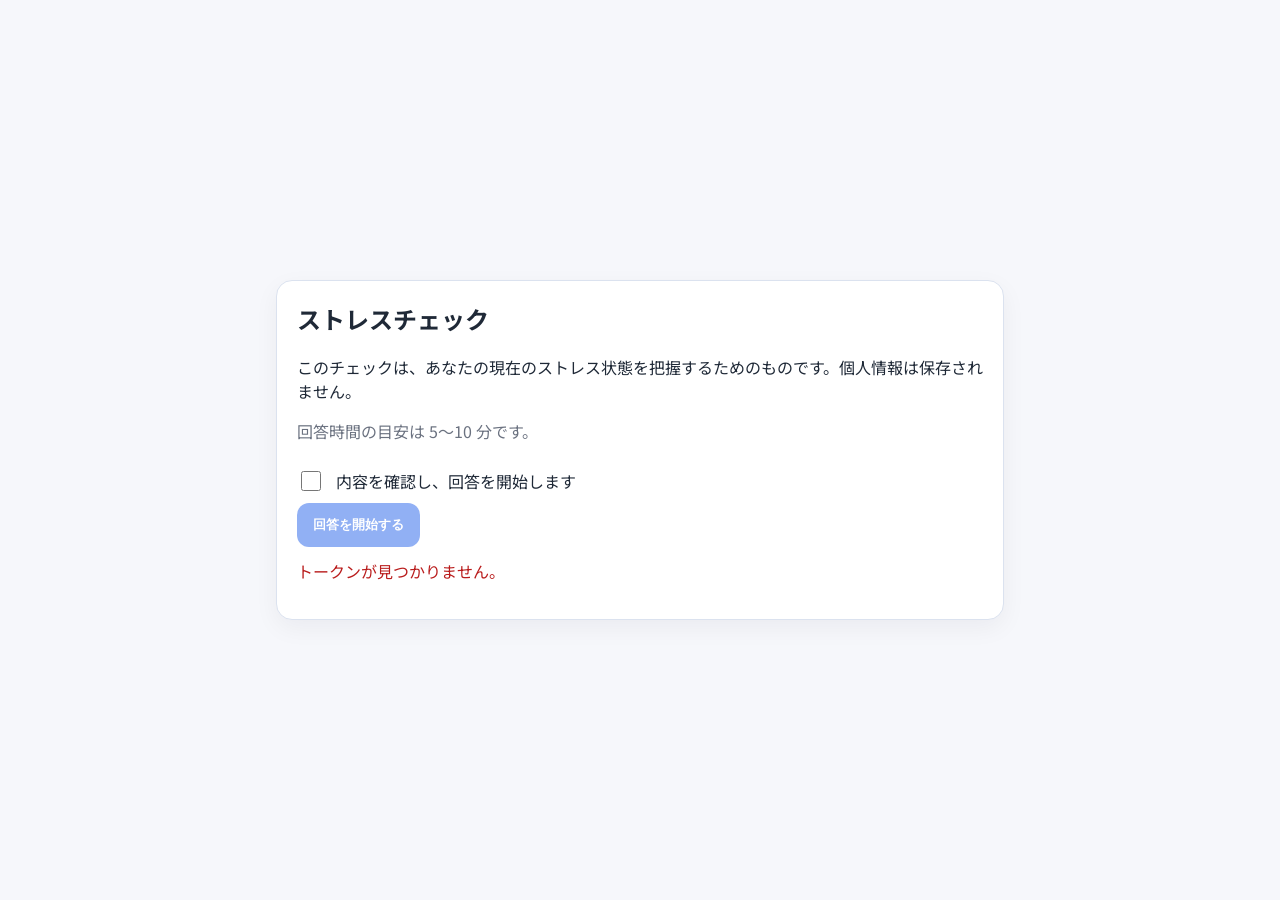
<file: frontend/index.html>
<!doctype html>
<html lang="ja">
<head>
  <meta charset="utf-8" />
  <meta name="viewport" content="width=device-width, initial-scale=1" />
  <title>ストレスチェック</title>
  <link rel="preconnect" href="https://fonts.googleapis.com" />
  <link rel="preconnect" href="https://fonts.gstatic.com" crossorigin />
  <link href="https://fonts.googleapis.com/css2?family=Noto+Sans+JP:wght@400;500;700;800&display=swap" rel="stylesheet" />
  <link rel="stylesheet" href="./assets/style.css" />
  <link rel="stylesheet" href="./assets/print.css" media="print" />
</head>
<body>
  <main class="app-shell">
    <section class="card consent" id="consent-card">
      <h1>ストレスチェック</h1>
      <p>このチェックは、あなたの現在のストレス状態を把握するためのものです。個人情報は保存されません。</p>
      <p class="note">回答時間の目安は 5〜10 分です。</p>
      <label class="checkbox-row">
        <input type="checkbox" id="consent-check" />
        <span>内容を確認し、回答を開始します</span>
      </label>
      <button class="primary" id="start-button" disabled>回答を開始する</button>
      <p class="error" id="start-error" hidden></p>
    </section>

    <section class="card survey" id="survey-card" hidden>
      <div class="survey-header">
        <h2 id="survey-title">質問</h2>
        <div class="progress-wrap">
          <div class="progress-meta"><span id="step-label"></span><span id="progress-percent"></span></div>
          <div class="progress-bar"><span id="progress-fill"></span></div>
        </div>
      </div>
      <form id="survey-form"></form>
      <div class="actions">
        <button type="button" class="secondary" id="prev-button">戻る</button>
        <button type="button" class="primary" id="next-button">次へ</button>
      </div>
      <p class="error" id="survey-error" hidden></p>
    </section>
    <p class="back-warning" id="back-warning" hidden>回答中です。ブラウザの戻るボタンを使うと入力内容が失われる可能性があります。前の設問へ戻る場合は画面内の「戻る」ボタンを使ってください。</p>
  </main>
  <script src="./assets/app.js"></script>
</body>
</html>
</file>
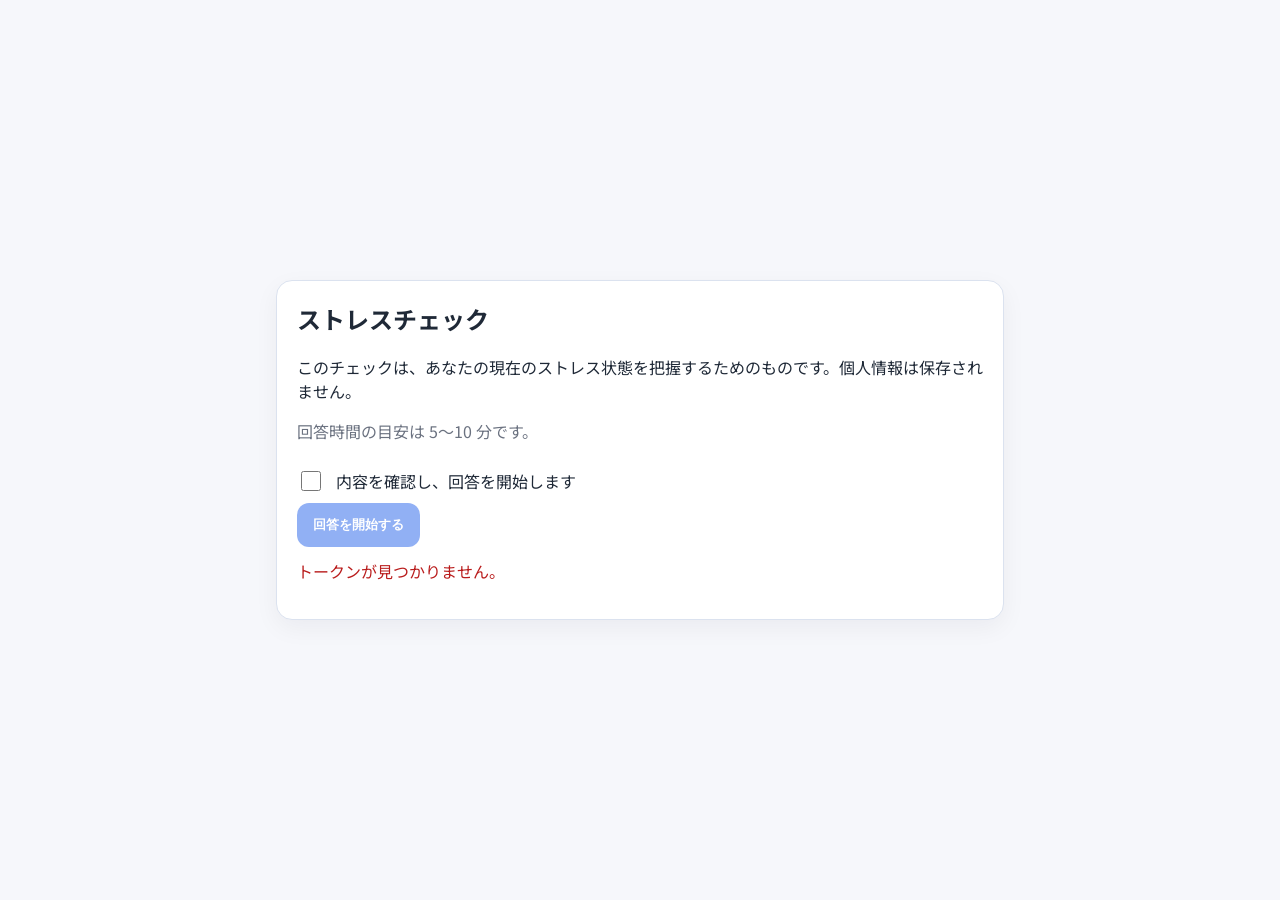
<file: frontend/check.html>
<!doctype html>
<html lang="ja">
<head>
  <meta charset="utf-8" />
  <meta name="viewport" content="width=device-width, initial-scale=1" />
  <title>ストレスチェック</title>
  <link rel="preconnect" href="https://fonts.googleapis.com" />
  <link rel="preconnect" href="https://fonts.gstatic.com" crossorigin />
  <link href="https://fonts.googleapis.com/css2?family=Noto+Sans+JP:wght@400;500;700;800&display=swap" rel="stylesheet" />
  <link rel="stylesheet" href="./assets/style.css" />
  <link rel="stylesheet" href="./assets/print.css" media="print" />
</head>
<body>
  <main class="app-shell">
    <section class="card consent" id="consent-card">
      <h1>ストレスチェック</h1>
      <p>このチェックは、あなたの現在のストレス状態を把握するためのものです。個人情報は保存されません。</p>
      <p class="note">回答時間の目安は 5〜10 分です。</p>
      <label class="checkbox-row">
        <input type="checkbox" id="consent-check" />
        <span>内容を確認し、回答を開始します</span>
      </label>
      <button class="primary" id="start-button" disabled>回答を開始する</button>
      <p class="error" id="start-error" hidden></p>
    </section>

    <section class="card survey" id="survey-card" hidden>
      <div class="survey-header">
        <h2 id="survey-title">質問</h2>
        <div class="progress-wrap">
          <div class="progress-meta"><span id="step-label"></span><span id="progress-percent"></span></div>
          <div class="progress-bar"><span id="progress-fill"></span></div>
        </div>
      </div>
      <form id="survey-form"></form>
      <div class="actions">
        <button type="button" class="secondary" id="prev-button">戻る</button>
        <button type="button" class="primary" id="next-button">次へ</button>
      </div>
      <p class="error" id="survey-error" hidden></p>
    </section>
    <p class="back-warning" id="back-warning" hidden>回答中です。ブラウザの戻るボタンを使うと入力内容が失われる可能性があります。前の設問へ戻る場合は画面内の「戻る」ボタンを使ってください。</p>
  </main>
  <script src="./assets/app.js"></script>
</body>
</html>
</file>
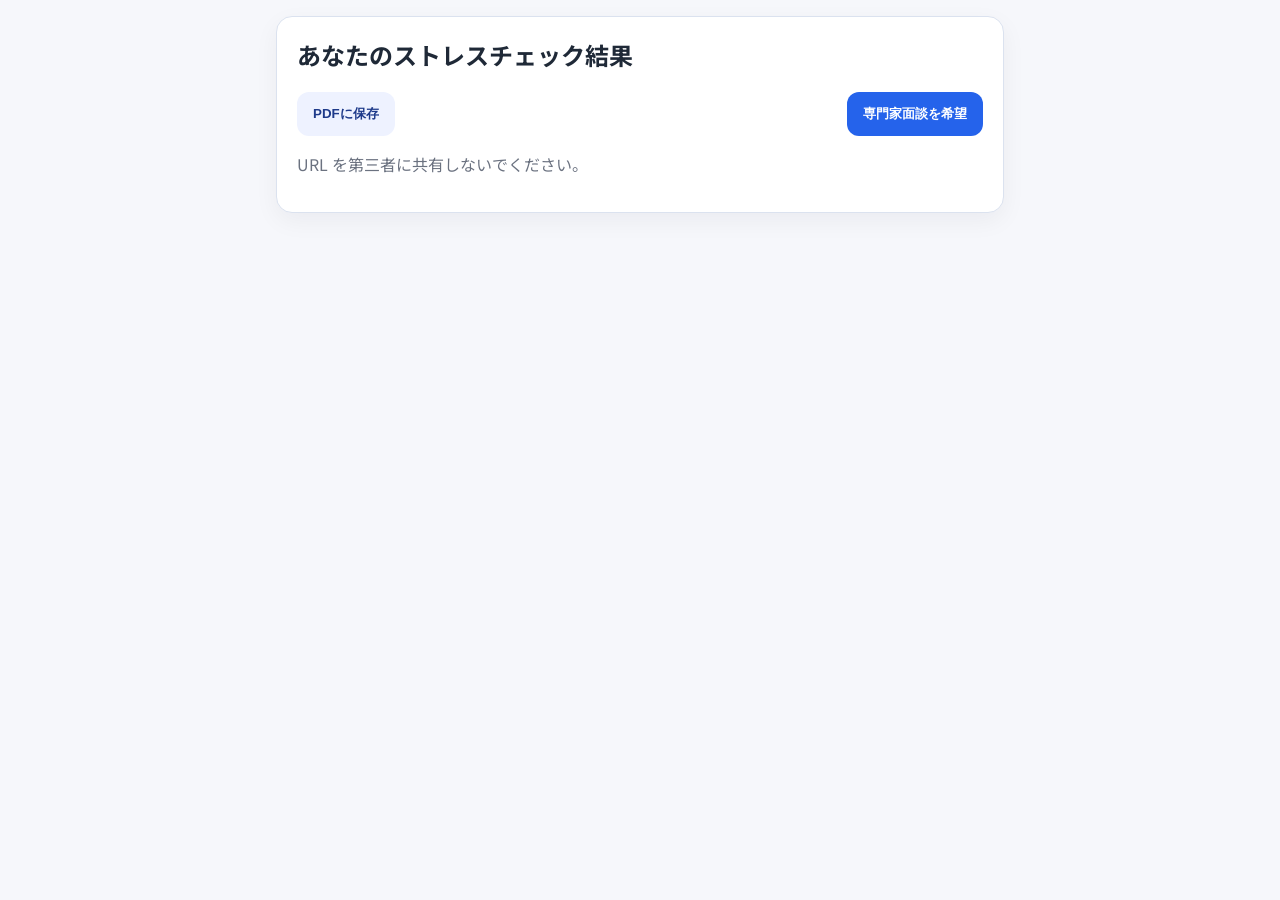
<file: frontend/result.html>
<!doctype html>
<html lang="ja">
<head>
  <meta charset="utf-8" />
  <meta name="viewport" content="width=device-width, initial-scale=1" />
  <title>ストレスチェック結果</title>
  <link rel="preconnect" href="https://fonts.googleapis.com" />
  <link rel="preconnect" href="https://fonts.gstatic.com" crossorigin />
  <link href="https://fonts.googleapis.com/css2?family=Noto+Sans+JP:wght@400;500;700;800&display=swap" rel="stylesheet" />
  <link rel="stylesheet" href="./assets/style.css" />
  <link rel="stylesheet" href="./assets/print.css" media="print" />
</head>
<body>
  <main class="app-shell result-shell">
    <section class="card" id="result-card">
      <h1>あなたのストレスチェック結果</h1>
      <div id="result-summary"></div>
      <div class="messages" id="result-messages"></div>
      <div class="actions result-next-actions">
        <button type="button" class="secondary" id="pdf-generate-button">PDFに保存</button>
        <button type="button" class="primary" id="interview-request-button">専門家面談を希望</button>
      </div>
      <p class="note">URL を第三者に共有しないでください。</p>
      <p class="error" id="result-error" hidden></p>
    </section>
  </main>
  <script src="./assets/app.js"></script>
</body>
</html>
</file>
<file: frontend/assets/style.css>
:root {
  color-scheme: light;
  --bg: #f6f7fb;
  --card: #ffffff;
  --text: #1f2937;
  --muted: #6b7280;
  --primary: #2563eb;
  --primary-strong: #1d4ed8;
  --border: #dbe2ef;
  --danger: #b91c1c;
}

* { box-sizing: border-box; }
body {
  margin: 0;
  font-family: 'Noto Sans JP', sans-serif;
  background: var(--bg);
  color: var(--text);
}
.app-shell:has(#consent-card:not([hidden])):not(.result-shell) {
  min-height: 100vh;
  display: grid;
  align-items: center;
}
.app-shell {
  max-width: 760px;
  margin: 0 auto;
  padding: 16px;
}
.card {
  background: var(--card);
  border: 1px solid var(--border);
  border-radius: 16px;
  padding: 20px;
  box-shadow: 0 8px 24px rgba(15, 23, 42, 0.05);
}
.card + .card { margin-top: 16px; }
h1, h2 { margin-top: 0; }
.note { color: var(--muted); }
.checkbox-row, .option-row {
  display: flex;
  align-items: center;
  gap: 12px;
  min-height: 44px;
  padding: 8px 0;
}
.checkbox-row input,
.option-row input { width: 20px; height: 20px; }
.question {
  padding: 16px 0;
  border-bottom: 1px solid var(--border);
}
.question:last-child { border-bottom: none; }
.question h3 { margin: 0 0 10px; font-size: 1rem; }
.option-group { display: grid; grid-template-columns: repeat(4, minmax(0, 1fr)); gap: 8px; }
.option-pill {
  display: flex;
  justify-content: center;
  align-items: center;
  gap: 8px;
  min-height: 44px;
  border: 1px solid var(--border);
  border-radius: 999px;
  cursor: pointer;
  background: #fff;
}
.option-pill input { margin: 0; }
.option-pill__number {
  display: inline-flex;
  align-items: center;
  justify-content: center;
  width: 28px;
  height: 28px;
  border-radius: 999px;
  background: #eff6ff;
  color: #1d4ed8;
  font-weight: 800;
}
.option-pill__caption { font-size: 0.86rem; color: var(--muted); }
.option-pill:has(input:checked) {
  border-color: var(--primary);
  background: #eff6ff;
  box-shadow: 0 0 0 3px rgba(37, 99, 235, 0.12);
}
.actions {
  display: flex;
  gap: 12px;
  justify-content: space-between;
  margin-top: 20px;
}
button {
  border: 0;
  border-radius: 12px;
  min-height: 44px;
  padding: 12px 16px;
  font-weight: 700;
  cursor: pointer;
}
button.primary { background: var(--primary); color: white; }
button.primary:hover { background: var(--primary-strong); }
button.secondary { background: #eef2ff; color: #1e3a8a; }
button:disabled { opacity: 0.5; cursor: not-allowed; }
.error { color: var(--danger); margin-top: 12px; }
.back-warning {
  margin: 14px 0 0;
  padding: 12px 14px;
  border: 1px solid #f59e0b;
  border-radius: 12px;
  background: #fffbeb;
  color: #92400e;
  line-height: 1.6;
}
.progress-meta { display: flex; justify-content: space-between; color: var(--muted); margin-bottom: 6px; }
.progress-bar {
  height: 10px; background: #e5e7eb; border-radius: 999px; overflow: hidden;
}
.progress-bar span { display: block; height: 100%; width: 0%; background: linear-gradient(90deg, var(--primary), #60a5fa); }
.messages .message { padding: 12px; border-radius: 12px; background: #f8fafc; border: 1px solid var(--border); margin-top: 12px; }
.result-grid { display: grid; grid-template-columns: repeat(2, minmax(0, 1fr)); gap: 12px; }
.result-item { padding: 14px; border: 1px solid var(--border); border-radius: 12px; background: #fff; }
.result-item strong { display: block; margin-bottom: 6px; }
.result-visual { display: grid; gap: 16px; }
.result-overview {
  display: grid;
  grid-template-columns: minmax(0, 1fr) 220px;
  gap: 16px;
  align-items: stretch;
}
.result-hero {
  position: relative;
  overflow: hidden;
  padding: 22px;
  border-radius: 18px;
  color: #0f172a;
  border: 1px solid var(--border);
}
.result-hero::after {
  content: '';
  position: absolute;
  right: -48px;
  top: -48px;
  width: 160px;
  height: 160px;
  border-radius: 999px;
  background: rgba(255, 255, 255, 0.42);
  z-index: 0;
}
.result-hero > * { position: relative; z-index: 1; }
.result-hero.is-ok { background: linear-gradient(135deg, #dcfce7, #eff6ff); }
.result-hero.is-alert { background: linear-gradient(135deg, #fee2e2, #fff7ed); }
.result-hero__badge {
  display: inline-flex;
  align-items: center;
  min-height: 28px;
  padding: 4px 10px;
  border-radius: 999px;
  background: rgba(255, 255, 255, 0.78);
  font-weight: 800;
  font-size: 0.82rem;
}
.result-hero h2 { margin: 12px 0 8px; font-size: clamp(1.45rem, 5vw, 2.1rem); }
.result-hero p { max-width: 52rem; margin: 0; color: #334155; line-height: 1.7; }
.overall-score-donut {
  --overall-score: 0%;
  --overall-color: #2563eb;
  display: grid;
  place-items: center;
  min-height: 220px;
  padding: 18px;
  border: 1px solid var(--border);
  border-radius: 18px;
  background: #fff;
  box-shadow: 0 18px 40px rgba(15, 23, 42, 0.06);
}
.overall-score-donut.is-alert { --overall-color: #ef4444; }
.overall-score-donut.is-watch { --overall-color: #f59e0b; }
.overall-score-donut.is-calm { --overall-color: #2563eb; }
.overall-score-donut__inner {
  display: flex;
  flex-direction: column;
  align-items: center;
  justify-content: center;
  width: 168px;
  height: 168px;
  border-radius: 50%;
  background:
    radial-gradient(circle at center, #fff 0 56%, transparent 57%),
    conic-gradient(var(--overall-color) var(--overall-score), #e5e7eb 0);
}
.overall-score-donut__label {
  color: var(--muted);
  font-size: 0.82rem;
  font-weight: 800;
}
.overall-score-donut__value {
  color: #0f172a;
  font-size: 3rem;
  line-height: 1;
}
.overall-score-donut__unit {
  color: var(--muted);
  font-size: 0.82rem;
  font-weight: 700;
}
.overall-score-donut__hint {
  margin-top: 2px;
  color: var(--muted);
  font-size: 0.74rem;
  font-weight: 500;
  letter-spacing: 0.02em;
}
.score-meter-grid { display: grid; grid-template-columns: repeat(2, minmax(0, 1fr)); gap: 12px; }
.score-meter {
  padding: 16px;
  border: 1px solid var(--border);
  border-radius: 16px;
  background: #fff;
}
.score-meter__header { display: flex; justify-content: space-between; gap: 12px; margin-bottom: 10px; }
.score-meter__header span { font-weight: 800; white-space: nowrap; }
.score-meter.is-alert .score-meter__header span { color: #b91c1c; }
.score-meter.is-watch .score-meter__header span { color: #b45309; }
.score-meter.is-calm .score-meter__header span { color: #1d4ed8; }
.score-meter__track {
  position: relative;
  height: 14px;
  background: #e5e7eb;
  border-radius: 999px;
  margin-top: 20px;
  overflow: visible;
}
.score-meter__bar {
  display: block;
  height: 100%;
  width: 0%;
  border-radius: inherit;
}
.score-meter.is-alert .score-meter__bar { background: #ef4444; }
.score-meter.is-watch .score-meter__bar { background: #f59e0b; }
.score-meter.is-calm .score-meter__bar { background: #3b82f6; }
.score-meter__threshold {
  position: absolute;
  top: -5px;
  bottom: -5px;
  width: 2px;
  border-radius: 999px;
  background: #0f172a;
  box-shadow: 0 0 0 2px rgba(255, 255, 255, 0.92), 0 0 0 4px rgba(15, 23, 42, 0.14);
  transform: translateX(-50%);
  z-index: 2;
}
.score-meter__threshold-label {
  position: absolute;
  bottom: 19px;
  left: 50%;
  transform: translateX(-50%);
  padding: 1px 6px;
  border-radius: 999px;
  background: #0f172a;
  color: #fff;
  font-size: 0.68rem;
  font-weight: 800;
  line-height: 1.35;
  white-space: nowrap;
}
.score-meter__meta { margin: 8px 0 0; color: var(--muted); font-size: 0.88rem; line-height: 1.5; }
.result-facts { display: grid; grid-template-columns: repeat(2, minmax(0, 1fr)); gap: 12px; margin: 0; }
@media (max-width: 640px) {
  .option-group, .result-grid, .result-overview, .score-meter-grid, .result-facts { grid-template-columns: 1fr; }
  .actions { flex-direction: column; }
}
</file>
<file: frontend/assets/print.css>
@page { size: A4; margin: 12mm; }
body { background: #fff; color: #000; }
.app-shell { max-width: none; padding: 0; }
.card { box-shadow: none; border: 0; padding: 0; }
button, .actions, #interview-request-button { display: none !important; }
.note { color: #000; }
.messages .message, .result-item { border-color: #999; }
</file>
